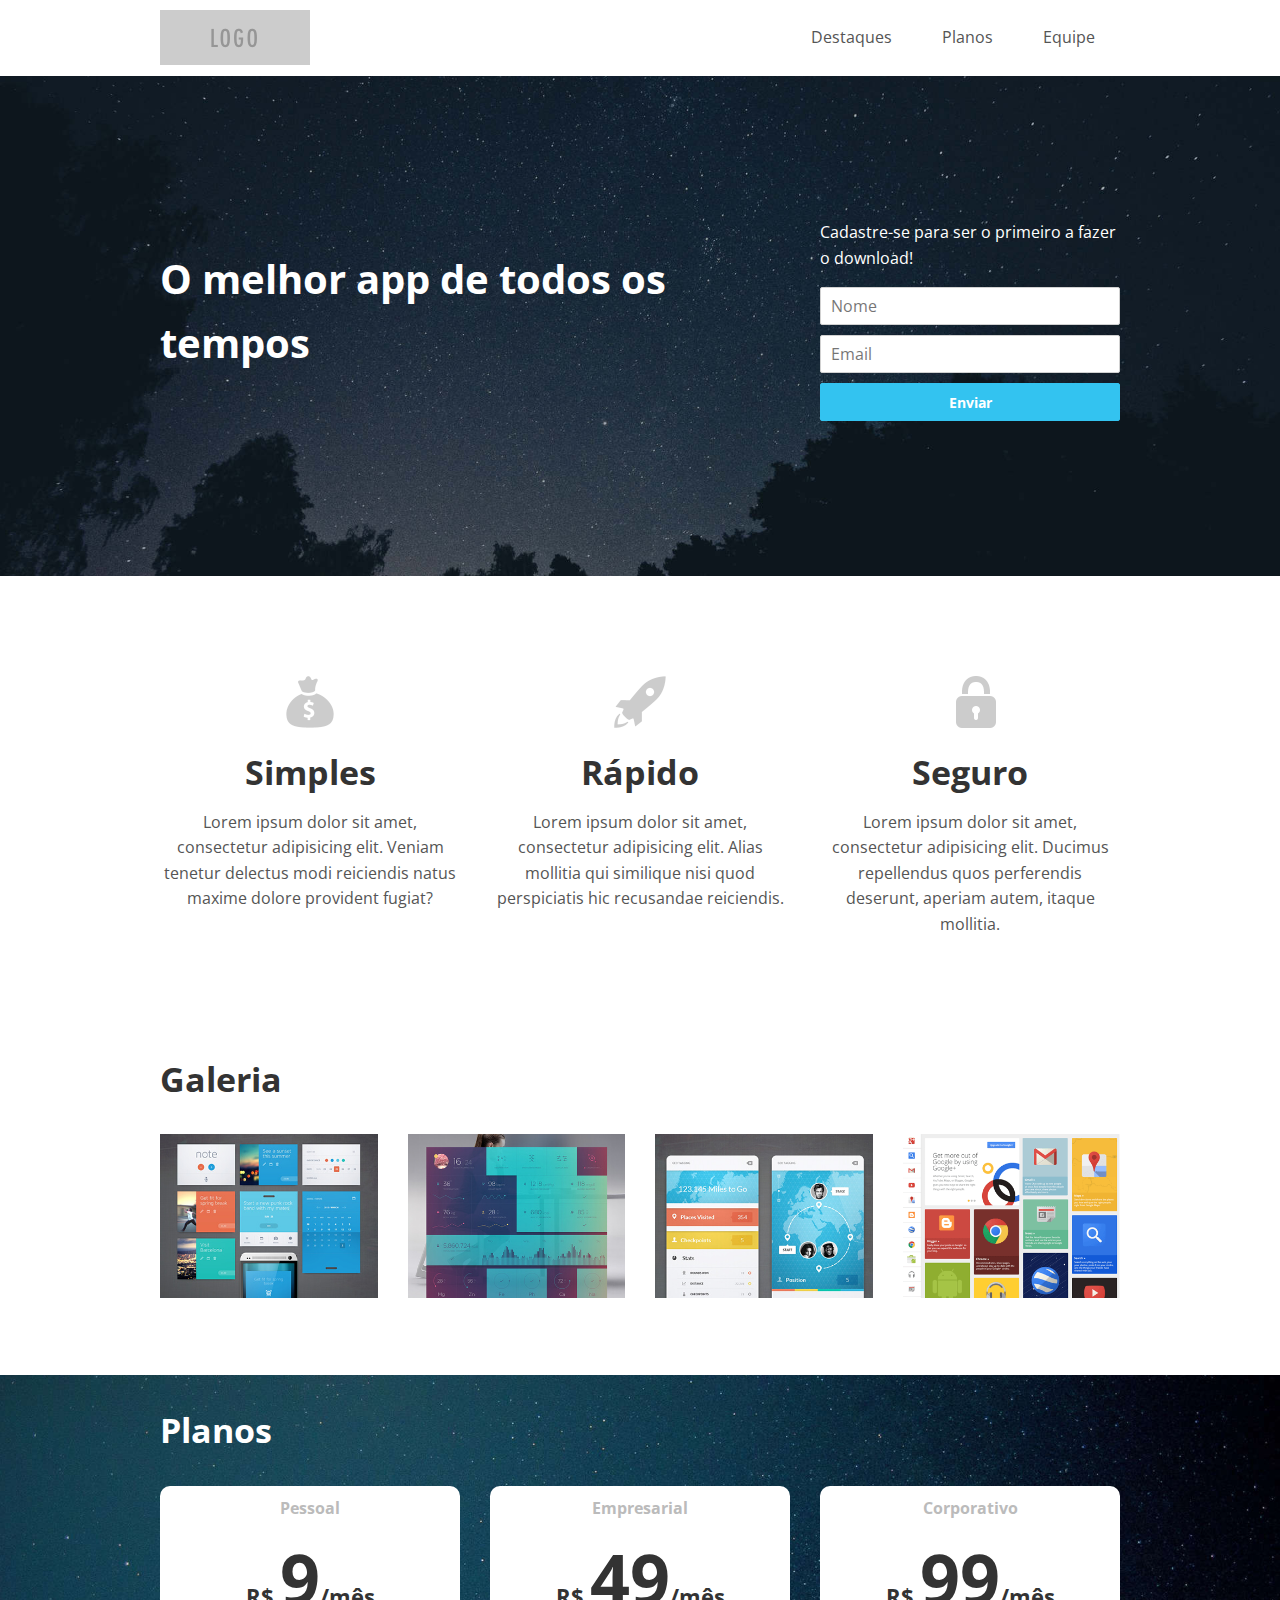
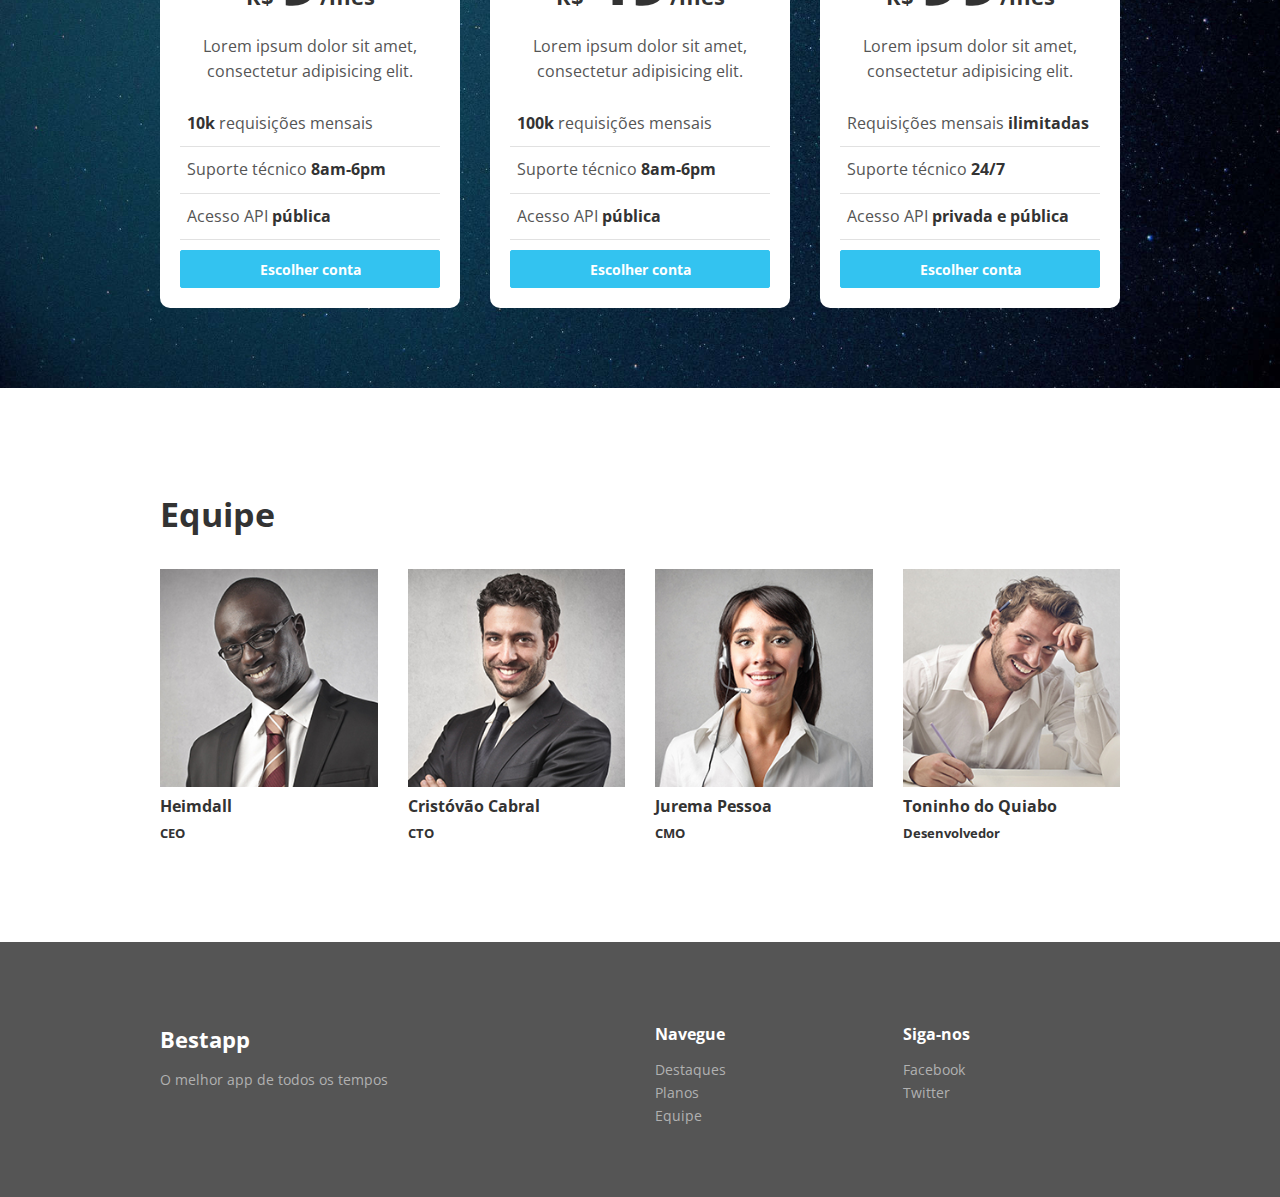
<file: index.html>
<!DOCTYPE html>
<html>
<head>
  <meta charset="UTF-8">
  <meta name="viewport" content="width=device-width, initial-scale=1.0, minimum-scale=1.0">
  <title>Projeto Orgânico CSS</title>
  <link rel="stylesheet" href="css/normalize.css">
  <link rel="stylesheet" href="css/organico.css">
  <link rel="stylesheet" href="css/style.css">
</head>
<body>

<div class="container">
  <nav class="linha nav">
    <div class="nav hamburguer">
      <img src="img/menu.png" width="25" height="25" alt="Ícone menu">
    </div>
    <div class="quatro colunas">
      <a href="#" class="nav logo">
        <img src="img/logo.png" width="150" height="55">
      </a>
    </div>
    <div class="oito colunas nav menu">
      <a href="#destaques" class="nav link">Destaques</a>
      <a href="#planos" class="nav link">Planos</a>
      <a href="#equipe" class="nav link">Equipe</a>
    </div>
  </nav>
</div>

<header class="header">
  <div class="container">
    <div class="linha">
      <div class="oito colunas">
        <h1 class="header titulo">O melhor app de todos os tempos</h1>
      </div>
      <div class="quatro colunas">
        <p class="header texto">Cadastre-se para ser o primeiro a fazer o download!</p>
        <form>
          <div class="linha">
            <div class="doze colunas">
              <input type="text" placeholder="Nome" class="u-width-100">
            </div>
          </div>
          <div class="linha">
            <div class="doze colunas">
              <input type="email" placeholder="Email" class="u-width-100">
            </div>
          </div>
          <div class="linha">
            <div class="doze colunas">
              <button class="botao destacado u-width-100">Enviar</button>
            </div>
          </div>
        </form>
      </div>
    </div>
  </div>
</header>

<div class="container">
  <section class="linha secao" id="destaques">
    <div class="quatro colunas destaque">
      <img src="img/pilas.png" width="52">
      <h2>Simples</h2>
      <p>Lorem ipsum dolor sit amet, consectetur adipisicing elit. Veniam tenetur delectus modi reiciendis natus maxime dolore provident fugiat?</p>
    </div>
    <div class="quatro colunas destaque">
      <img src="img/foguete.png" width="52">
      <h2>Rápido</h2>
      <p>Lorem ipsum dolor sit amet, consectetur adipisicing elit. Alias mollitia qui similique nisi quod perspiciatis hic recusandae reiciendis.</p>
    </div>
    <div class="quatro colunas destaque">
      <img src="img/cadeado.png" width="52">
      <h2>Seguro</h2>
      <p>Lorem ipsum dolor sit amet, consectetur adipisicing elit. Ducimus repellendus quos perferendis deserunt, aperiam autem, itaque mollitia.</p>
    </div>
  </section>
  <section class="linha secao">
    <div class="doze colunas">
      <h2>Galeria</h2>
    </div>

    <div class="tres colunas">
      <img src="img/galeria1.jpg" class="u-width-100" alt="Calendário do aplicativo">
    </div>
    <div class="tres colunas">
      <img src="img/galeria2.jpg" class="u-width-100" alt="Análise do aplicativo">
    </div>
    <div class="tres colunas">
      <img src="img/galeria3.jpg" class="u-width-100" alt="Mapa do aplicativo">
    </div>
    <div class="tres colunas">
      <img src="img/galeria4.jpg" class="u-width-100" alt="Tela inicial do aplicativo">
    </div>
  </section>
</div>

<div class="planos">
  <div class="container">
    <section class="linha secao" id="planos">
      <div class="doze colunas">
        <h2>Planos</h2>
      </div>
      <div class="quatro colunas plano">
        <div class="limitador">
          <div class="plano cabecalho">
            <p class="plano categoria">Pessoal</p>
            <h4 class="plano valor">R$ <span class="plano valor grande">9</span>/mês</h4>
            <p>Lorem ipsum dolor sit amet, consectetur adipisicing elit.</p>
          </div>
          <table class="u-width-100">
            <tbody>
              <tr>
                <td><strong>10k</strong> requisições mensais</td>
              </tr>
              <tr>
                <td>Suporte técnico <strong>8am-6pm</strong></td>
              </tr>
              <tr>
                <td>Acesso API <strong>pública</strong></td>
              </tr>
            </tbody>
          </table>
          <button class="botao destacado u-width-100">Escolher conta</button>
        </div>
      </div>
      <div class="quatro colunas plano">
        <div class="limitador">
          <div class="plano cabecalho">
            <p class="plano categoria">Empresarial</p>
            <h4 class="plano valor">R$ <span class="plano valor grande">49</span>/mês</h4>
            <p>Lorem ipsum dolor sit amet, consectetur adipisicing elit.</p>
          </div>
          <table class="u-width-100">
            <tbody>
              <tr>
                <td><strong>100k</strong> requisições mensais</td>
              </tr>
              <tr>
                <td>Suporte técnico <strong>8am-6pm</strong></td>
              </tr>
              <tr>
                <td>Acesso API <strong>pública</strong></td>
              </tr>
            </tbody>
          </table>
          <button class="botao destacado u-width-100">Escolher conta</button>
        </div>
      </div>
      <div class="quatro colunas plano">
        <div class="limitador">
          <div class="plano cabecalho">
            <p class="plano categoria">Corporativo</p>
            <h4 class="plano valor">R$ <span class="plano valor grande">99</span>/mês</h4>
            <p>Lorem ipsum dolor sit amet, consectetur adipisicing elit.</p>
          </div>
          <table class="u-width-100">
            <tbody>
              <tr>
                <td>Requisições mensais <strong>ilimitadas</strong></td>
              </tr>
              <tr>
                <td>Suporte técnico <strong>24/7</strong></td>
              </tr>
              <tr>
                <td>Acesso API <strong>privada e pública</strong></td>
              </tr>
            </tbody>
          </table>
          <button class="botao destacado u-width-100">Escolher conta</button>
        </div>
      </div>
    </section>
  </div>
</div>
  <div class="container">
    <section class="linha secao" id="equipe">
      <div class="doze colunas">
        <h2>Equipe</h2>
      </div>
      <div class="tres colunas">
        <img src="img/equipe4.jpg" class="u-width-100">
        <h5 class="equipe titulo">Heimdall<br><small>CEO</small></h5>
      </div>
      <div class="tres colunas">
        <img src="img/equipe2.jpg" class="u-width-100">
        <h5 class="equipe titulo">Cristóvão Cabral<br><small>CTO</small></h5>
      </div>
      <div class="tres colunas">
        <img src="img/equipe3.jpg" class="u-width-100">
        <h5 class="equipe titulo">Jurema Pessoa<br><small>CMO</small></h5>
      </div>
      <div class="tres colunas">
        <img src="img/equipe1.jpg" class="u-width-100">
        <h5 class="equipe titulo">Toninho do Quiabo<br><small>Desenvolvedor</small></h5>
      </div>
    </section>
  </div>


<footer class="rodape">
  <div class="container">
    <div class="linha">
      <div class="seis colunas">
        <h4 class="rodape titulo">Bestapp</h4>
        <p class="rodape texto">O melhor app de todos os tempos</p>
      </div>
      <div class="tres colunas">
        <h5 class="rodape titulo">Navegue</h5>
        <a class="rodape texto" href="#destaques">Destaques</a>
        <a class="rodape texto" href="#planos">Planos</a>
        <a class="rodape texto" href="#equipe">Equipe</a>
      </div>
      <div class="tres colunas">
        <h5 class="rodape titulo">Siga-nos</h5>
        <a class="rodape texto" href="#">Facebook</a>
        <a class="rodape texto" href="#">Twitter</a>
      </div>
    </div>
  </div>
</footer>

<script>
  window.addEventListener('DOMContentLoaded', function(e) {
    document.querySelector('.nav.hamburguer')
      .addEventListener('click', function() {
        document.querySelector('.nav.menu').classList.toggle('aberto');
      }, false);
  }, false);
</script>
</body>
</html>
</file>
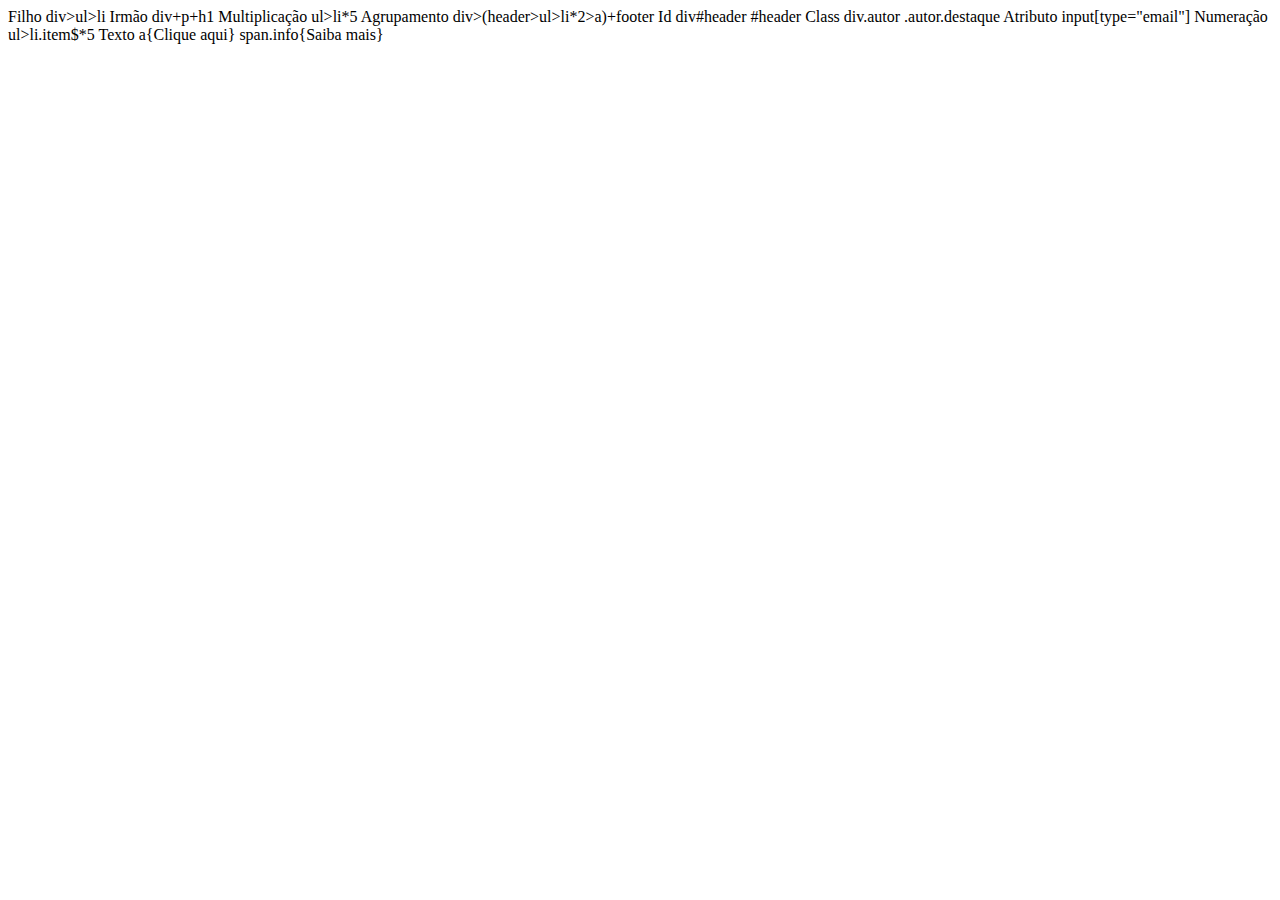
<file: emmet.html>
<!DOCTYPE html>
<html>
<head>
  <meta charset="UTF-8">
  <title>Emmet</title>
  <style>
    body {
      p10p
      pb10%
      m10
      mt10%
      fz2rem
      bdrs2px
      t0+l0
      w100p+h100px
      posr
      posa
      dib
      db
      ff
    }
  </style>
</head>
<body>
  Filho
  div>ul>li

  Irmão
  div+p+h1

  Multiplicação
  ul>li*5

  Agrupamento
  div>(header>ul>li*2>a)+footer

  Id
  div#header
  #header

  Class
  div.autor
  .autor.destaque

  Atributo
  input[type="email"]

  Numeração
  ul>li.item$*5

  Texto
  a{Clique aqui}
  span.info{Saiba mais}
</body>
</html>
</file>
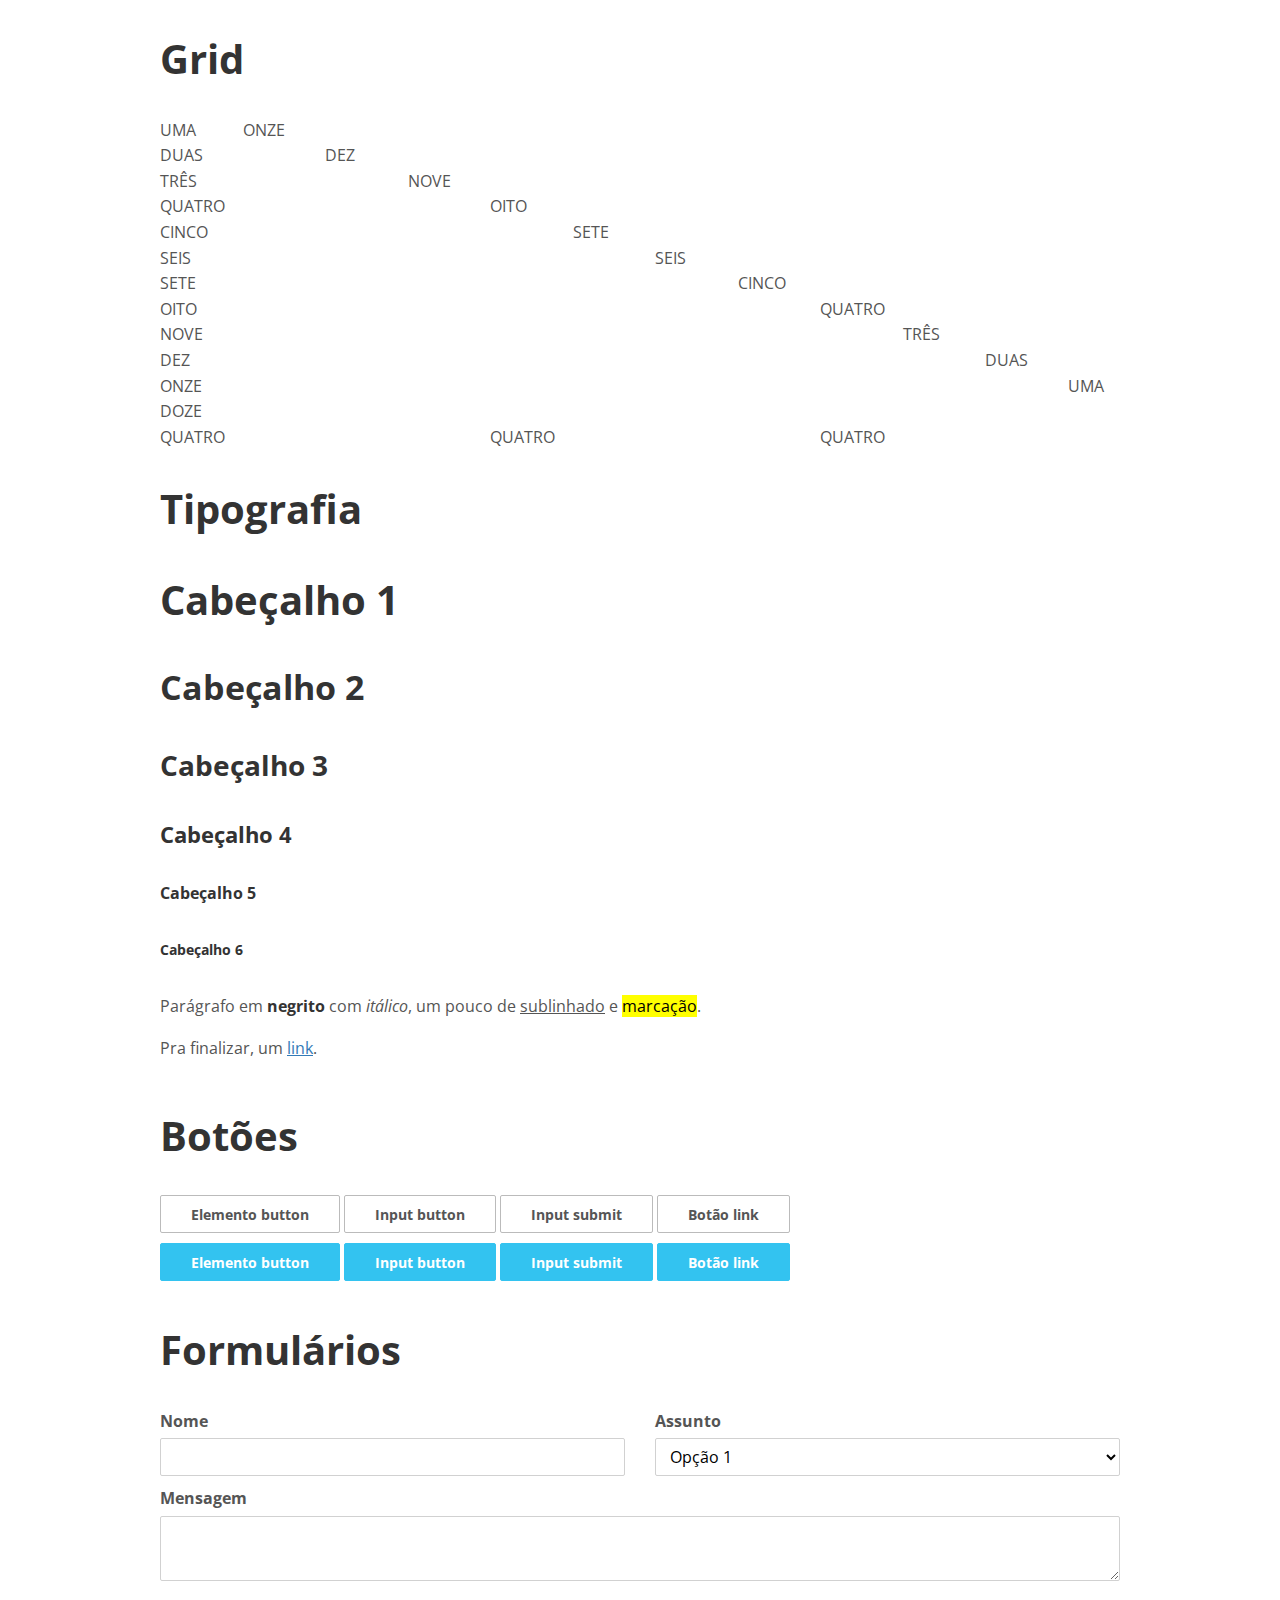
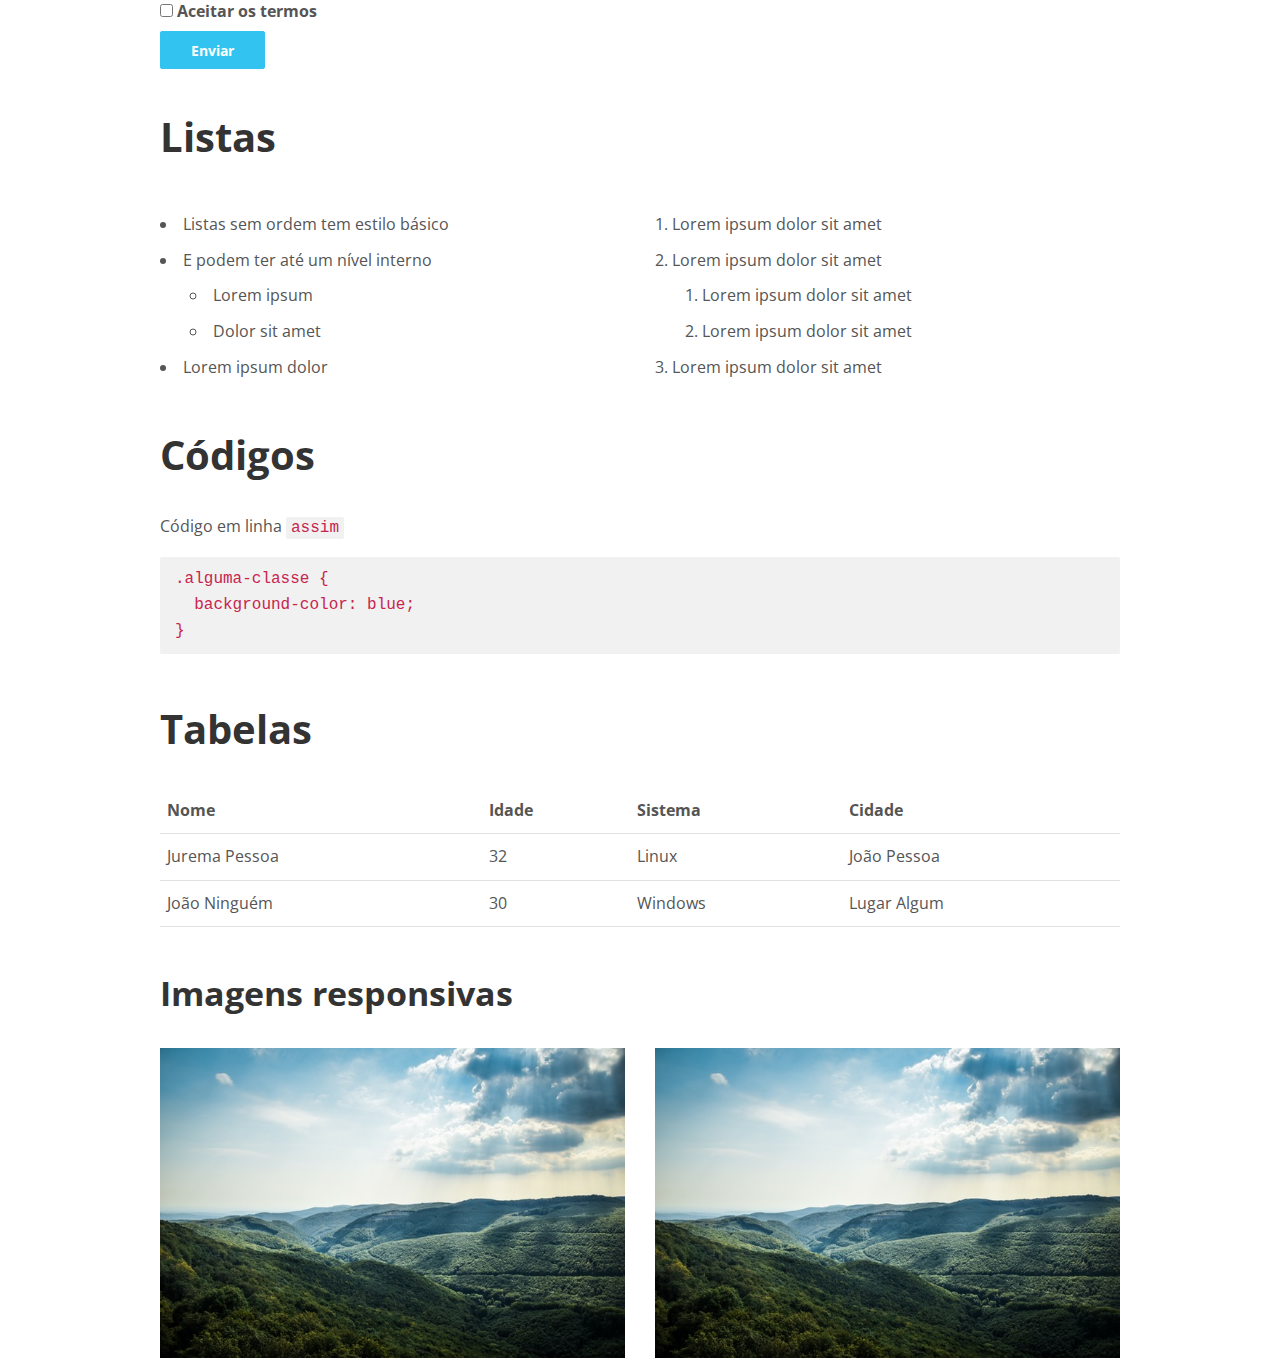
<file: organico.html>
<!DOCTYPE html>
<html>
<head>
  <meta charset="UTF-8">
  <meta name="viewport" content="width=device-width, initial-scale=1.0, minimum-scale=1.0">
  <title>Orgânico CSS</title>
  <link rel="stylesheet" href="css/normalize.css">
  <link rel="stylesheet" href="css/organico.css">
</head>
<body>

<div class="container">
  <div class="linha">
    <div class="doze colunas">
      <h1>Grid</h1>
    </div>
  </div>
  <div class="linha">
    <div class="uma coluna">UMA</div>
    <div class="onze colunas">ONZE</div>
  </div>
  <div class="linha">
    <div class="duas colunas">DUAS</div>
    <div class="dez colunas">DEZ</div>
  </div>
  <div class="linha">
    <div class="tres colunas">TRÊS</div>
    <div class="nove colunas">NOVE</div>
  </div>
  <div class="linha">
    <div class="quatro colunas">QUATRO</div>
    <div class="oito colunas">OITO</div>
  </div>
  <div class="linha">
    <div class="cinco colunas">CINCO</div>
    <div class="sete colunas">SETE</div>
  </div>
  <div class="linha">
    <div class="seis colunas">SEIS</div>
    <div class="seis colunas">SEIS</div>
  </div>
  <div class="linha">
    <div class="sete colunas">SETE</div>
    <div class="cinco colunas">CINCO</div>
  </div>
  <div class="linha">
    <div class="oito colunas">OITO</div>
    <div class="quatro colunas">QUATRO</div>
  </div>
  <div class="linha">
    <div class="nove colunas">NOVE</div>
    <div class="tres colunas">TRÊS</div>
  </div>
  <div class="linha">
    <div class="dez colunas">DEZ</div>
    <div class="duas colunas">DUAS</div>
  </div>
  <div class="linha">
    <div class="onze colunas">ONZE</div>
    <div class="uma coluna">UMA</div>
  </div>
  <div class="linha">
    <div class="doze colunas">DOZE</div>
  </div>
  <div class="linha">
    <div class="quatro colunas">QUATRO</div>
    <div class="quatro colunas">QUATRO</div>
    <div class="quatro colunas">QUATRO</div>
  </div>

  <div class="linha">
    <div class="doze colunas">
      <h1>Tipografia</h1>
      <h1>Cabeçalho 1</h1>
      <h2>Cabeçalho 2</h2>
      <h3>Cabeçalho 3</h3>
      <h4>Cabeçalho 4</h4>
      <h5>Cabeçalho 5</h5>
      <h6>Cabeçalho 6</h6>
      <p>Parágrafo em <strong>negrito</strong> com <em>itálico</em>, um pouco de <u>sublinhado</u> e <mark>marcação</mark>.</p>
      <p>Pra finalizar, um <a href="#">link</a>.</p>
    </div>
  </div>

  <div class="linha">
    <div class="doze colunas">
      <h1>Botões</h1>
      <button>Elemento button</button>
      <input type="button" value="Input button">
      <input type="submit" value="Input submit">
      <a href="#" class="botao">Botão link</a>
    </div>
  </div>

  <div class="linha">
    <div class="doze colunas">
      <button class="botao destacado">Elemento button</button>
      <input type="button" value="Input button" class="botao destacado">
      <input type="submit" value="Input submit" class="botao destacado">
      <a href="#" class="botao destacado">Botão link</a>
    </div>
  </div>

  <div class="linha">
    <div class="doze colunas">
      <h1>Formulários</h1>
      <form>
        <div class="linha">
          <div class="seis colunas">
            <label for="nome">Nome</label>
            <input type="text" id="nome" class="u-width-100">
          </div>
          <div class="seis colunas">
            <label for="assunto">Assunto</label>
            <select id="assunto" class="u-width-100">
              <option value="1">Opção 1</option>
              <option value="2">Opção 2</option>
              <option value="3">Opção 3</option>
            </select>
          </div>
        </div>
        <div class="linha">
          <div class="doze colunas">
            <label for="mensagem">Mensagem</label>
            <textarea id="mensagem" rows="10" class="u-width-100"></textarea>
          </div>
        </div>
        <div class="linha">
          <div class="doze colunas">
            <label>
              <input type="checkbox"> Aceitar os termos
            </label>
            <input type="submit" value="Enviar" class="botao destacado">
          </div>
        </div>
      </form>
    </div>
  </div>

  <div class="linha">
    <div class="doze colunas">
      <h1>Listas</h1>
    </div>
    <div class="seis colunas">
      <ul>
        <li>Listas sem ordem tem estilo básico</li>
        <li>
          E podem ter até um nível interno
          <ul>
            <li>Lorem ipsum</li>
            <li>Dolor sit amet</li>
          </ul>
        </li>
        <li>Lorem ipsum dolor</li>
      </ul>
    </div>
    <div class="seis colunas">
      <ol>
        <li>Lorem ipsum dolor sit amet</li>
        <li>
          Lorem ipsum dolor sit amet
          <ol>
            <li>Lorem ipsum dolor sit amet</li>
            <li>Lorem ipsum dolor sit amet</li>
          </ol>
        </li>
        <li>Lorem ipsum dolor sit amet</li>
      </ol>
    </div>
  </div>

  <div class="linha">
    <div class="doze colunas">
      <h1>Códigos</h1>
      <p>Código em linha <code>assim</code></p>
      <pre><code>.alguma-classe {
  background-color: blue;
}</code></pre>
    </div>
  </div>

  <div class="linha">
    <div class="doze colunas">
      <h1>Tabelas</h1>
      <table class="u-width-100">
        <thead>
          <tr>
            <th>Nome</th>
            <th>Idade</th>
            <th>Sistema</th>
            <th>Cidade</th>
          </tr>
        </thead>
        <tbody>
          <tr>
            <td>Jurema Pessoa</td>
            <td>32</td>
            <td>Linux</td>
            <td>João Pessoa</td>
          </tr>
          <tr>
            <td>João Ninguém</td>
            <td>30</td>
            <td>Windows</td>
            <td>Lugar Algum</td>
          </tr>
        </tbody>
      </table>
    </div>
  </div>

  <div class="linha">
    <div class="doze colunas">
      <h2>Imagens responsivas</h2>
    </div>
    <div class="seis colunas">
      <img src="img/vale.jpeg" alt="Vale" class="u-width-100">
    </div>
    <div class="seis colunas">
      <img src="img/vale.jpeg" alt="Vale" class="u-width-100">
    </div>
  </div>
</div> <!-- fim container -->
</body>
</html>
</file>
<file: css/organico.css>
/* Tabela de conteúdos
––––––––––––––––––––––––––––––––––––––––––––––––––
- Estilos base
- Grid
- Tipografia
- Links
- Botões
- Formulários
- Listas
- Código
- Tabelas
- Espaçamento
- Utilidades
*/

/* Estilos base
–––––––––––––––––––––––––––––––––––––––––––––––––– */
@import 'https://fonts.googleapis.com/css?family=Open+Sans:400,700';

html {
  font-size: 62.5%; /* 16px pra 10px */
}

body {
  color: #555;
  font-size: 1.6rem;
  font-weight: 400;
  font-family: "Open Sans" ,"Helvetica Neue", Arial, sans-serif;
  line-height: 1.6;
}

/* Grid
–––––––––––––––––––––––––––––––––––––––––––––––––– */
.container {
  box-sizing: border-box;
  padding-left: 1.5rem;
  padding-right: 1.5rem;
  width: 100%;
  max-width: 990px;
}

.linha {
  display: -webkit-box;
  display: -ms-flexbox;
  display: flex;
  -ms-flex-wrap: wrap;
      flex-wrap: wrap;
  margin-left: -1.5rem;
  margin-right: -1.5rem;
}

.coluna,
.colunas {
  box-sizing: border-box;
  padding-right: 1.5rem;
  padding-left: 1.5rem;
  width: 100%;
}

@media (min-width: 400px) {
  .container {
    width: 85%;
    margin: 0 auto;
  }
}

@media (min-width: 750px) {
  .container {
    width: 80%;
  }

  .uma.coluna,
  .uma.colunas {
    -webkit-box-flex: 0;
        -ms-flex: 0 0 8.33333333%;
            flex: 0 0 8.33333333%;
    max-width: 8.33333333%;
  }

  .duas.colunas {
    -webkit-box-flex: 0;
        -ms-flex: 0 0 16.66666667%;
            flex: 0 0 16.66666667%;
    max-width: 16.66666667%;
  }

  .tres.colunas {
    -webkit-box-flex: 0;
        -ms-flex: 0 0 25%;
            flex: 0 0 25%;
    max-width: 25%;
  }

  .quatro.colunas {
    -webkit-box-flex: 0;
        -ms-flex: 0 0 33.33333333%;
            flex: 0 0 33.33333333%;
    max-width: 33.33333333%;
  }

  .cinco.colunas {
    -webkit-box-flex: 0;
        -ms-flex: 0 0 41.66666667%;
            flex: 0 0 41.66666667%;
    max-width: 41.66666667%;
  }

  .seis.colunas {
    -webkit-box-flex: 0;
        -ms-flex: 0 0 50%;
            flex: 0 0 50%;
    max-width: 50%;
  }

  .sete.colunas {
    -webkit-box-flex: 0;
        -ms-flex: 0 0 58.33333333%;
            flex: 0 0 58.33333333%;
    max-width: 58.33333333%;
  }

  .oito.colunas {
    -webkit-box-flex: 0;
        -ms-flex: 0 0 66.66666667%;
            flex: 0 0 66.66666667%;
    max-width: 66.66666667%;
  }

  .nove.colunas {
    -webkit-box-flex: 0;
        -ms-flex: 0 0 75%;
            flex: 0 0 75%;
    max-width: 75%;
  }

  .dez.colunas {
    -webkit-box-flex: 0;
        -ms-flex: 0 0 83.33333333%;
            flex: 0 0 83.33333333%;
    max-width: 83.33333333%;
  }

  .onze.colunas {
    -webkit-box-flex: 0;
        -ms-flex: 0 0 91.66666667%;
            flex: 0 0 91.66666667%;
    max-width: 91.66666667%;
  }

  .doze.colunas {
    -webkit-box-flex: 0;
        -ms-flex: 0 0 100%;
            flex: 0 0 100%;
    max-width: 100%;
  }
}

/* Tipografia
–––––––––––––––––––––––––––––––––––––––––––––––––– */
h1,
h2,
h3,
h4,
h5,
h6,
strong {
  color: #333;
  font-weight: 700;
}

h1 {
  font-size: 4rem;
}

h2 {
  font-size: 3.4rem;
}

h3 {
  font-size: 2.8rem;
}

h4 {
  font-size: 2.2rem;
}

h5 {
  font-size: 1.6rem;
}

h6 {
  font-size: 1.4rem;
}

p {
  margin-top: 0;
}

/* Links
–––––––––––––––––––––––––––––––––––––––––––––––––– */
a {
  color: #337ab7;
}

a:hover,
a:focus {
  color: #23527c;
}

a:visited {
  color: #c34f4a;
}

/* Botões
–––––––––––––––––––––––––––––––––––––––––––––––––– */
.botao,
button,
input[type="submit"],
input[type="reset"],
input[type="button"] {
  display: inline-block;
  box-sizing: border-box;
  background-color: #fff;
  border: 1px solid #bbb;
  border-radius: 2px;
  color: #555;
  cursor: default;
  font-size: 1.4rem;
  font-weight: 700;
  line-height: 3.8rem;
  text-align: center;
  text-decoration: none;
  padding: 0 3rem;
  height: 3.8rem;
}

.botao:hover,
button:hover,
input[type="submit"]:hover,
input[type="reset"]:hover,
input[type="button"]:hover {
  border-color: #888;
  color: #333;
}

.botao:focus,
button:focus,
input[type="submit"]:focus,
input[type="reset"]:focus,
input[type="button"]:focus {
  background-color: #f1f1f1;
  border-color: #888;
  outline: 0;
}

.botao:active,
button:active,
input[type="submit"]:active,
input[type="reset"]:active,
input[type="button"]:active {
  box-shadow: inset 0 3px 5px rgba(0, 0, 0, .125);
}

.botao.destacado,
button.botao.destacado,
input[type="submit"].botao.destacado,
input[type="reset"].botao.destacado,
input[type="button"].botao.destacado {
  background-color: #33c3f0;
  border-color: #33c3f0;
  color:  #fff;
}

.botao.destacado:hover,
button.botao.destacado:hover,
input[type="submit"].botao.destacado:hover,
input[type="reset"].botao.destacado:hover,
input[type="button"].botao.destacado:hover,
.botao.destacado:focus,
button.botao.destacado:focus,
input[type="submit"].botao.destacado:focus,
input[type="reset"].botao.destacado:focus,
input[type="button"].botao.destacado:focus {
  background-color: #1eaedb;
  border-color: #1eaedb;
  color: #fff;
}

.botao:visited {
  color: #555
}

.botao.destacado:visited {
  color: #fff;
}

/* Formulários
–––––––––––––––––––––––––––––––––––––––––––––––––– */
input[type="email"],
input[type="number"],
input[type="search"],
input[type="text"],
input[type="tel"],
input[type="url"],
input[type="password"],
textarea,
select {
  box-sizing: border-box;
  box-shadow: none;
  background-color: #fff;
  border: 1px solid #d1d1d1;
  border-radius: 2px;
  font: inherit;
  padding: .6rem 1rem;
  height: 3.8rem;
}

input[type="email"]:focus,
input[type="number"]:focus,
input[type="search"]:focus,
input[type="text"]:focus,
input[type="tel"]:focus,
input[type="url"]:focus,
input[type="password"]:focus,
textarea:focus,
select:focus {
  border: 1px solid #33c3f0;
  outline: 0;
}

textarea {
  min-height: 6.5rem;
}

label {
  display: block;
  font-weight: 700;
}

/* Listas
–––––––––––––––––––––––––––––––––––––––––––––––––– */
ol,
ul {
  list-style-position: inside;
  padding-left: 0;
}

ul ul,
ul ol,
ol ol,
ol ul {
  padding-left: 3rem;
  margin-top: 1rem;
}

li {
  margin-bottom: 1rem;
}

/* Código
–––––––––––––––––––––––––––––––––––––––––––––––––– */
code {
  background-color: #f1f1f1;
  border-radius: 2px;
  color: #c7254e;
  padding: .2rem .5rem;
}

pre > code {
  display: block;
  padding: 1rem 1.5rem;
}

/* Tabelas
–––––––––––––––––––––––––––––––––––––––––––––––––– */
table {
  border-collapse: collapse;
}

th,
td {
  border-bottom: 1px solid #e1e1e1;
  padding: 1rem .7rem;
  text-align: left;
}

/* Espaçamento
–––––––––––––––––––––––––––––––––––––––––––––––––– */
.botao,
button,
input,
select,
textarea,
table {
  margin-bottom: 1rem;
}

label {
  margin-bottom: .4rem;
}

/* Utilidades
–––––––––––––––––––––––––––––––––––––––––––––––––– */
.u-width-100 {
  box-sizing: border-box;
  width: 100%;
}
</file>
<file: css/style.css>
nav.nav {
  position: relative;
}

.nav.hamburguer {
  position: absolute;
  padding: 1rem;
  top: 1.5rem;
  right: 1rem;
  cursor: pointer;
}

.nav.logo {
  display: inline-block;
  padding: 1rem 0 .3rem;
}

.nav.link {
  display: inline-block;
  color:  #555;
  padding: 2.5rem;
  padding-left: 0;
  text-decoration: none;
}

.nav.link:visited {
  color:  #555;
}

.nav.menu {
  display: flex;
  justify-content: flex-start;
  flex-flow: column nowrap;
  max-height: 0;
  overflow: hidden;
  transition: all ease-in-out .2s;
}

.nav.menu.aberto {
  max-height: 30rem;
}

@media (min-width: 750px) {
  .nav.link {
    padding-left: 2.5rem;
  }

  .nav.menu {
    justify-content: flex-end;
    flex-flow: row wrap;
    max-height: 20rem;
  }

  .nav.hamburguer {
    display: none;
  }
}

header.header {
  background-image: url('../img/ceu.jpeg');
  background-position: center;
  background-size: cover;
  background-repeat: no-repeat; 
  display: flex;
  justify-content: center;
  align-items: center;
  width: 100%;
  height: 500px;
}

.header.titulo,
.header.texto {
  color: #fff;
}

.destaque {
  text-align: center;
  margin-top: 3rem;
}

.destaque h2 {
  margin: 1rem 0;
}

.secao {
  margin-top: 3rem;
  margin-bottom: 3rem;
}

@media (min-width: 750px) {
  .secao {
    margin-top: 7rem;
    margin-bottom: 7rem;
  }
}

.planos {
  background-image: url('../img/estrelas.jpg');
  background-position: center;
  background-size: cover;
  background-repeat: no-repeat;
  padding-bottom: 1rem;
}

.planos h2 {
  color: #fff;
}

.limitador {
  background-color: #fff;
  padding: 1rem 2rem;
  border-radius: 10px;
}

.plano {
  margin-bottom: 4rem;
}

@media (min-width: 750px) {
  .plano {
    margin-bottom: 0;
  }
}

.plano.cabecalho {
  text-align: center;
}

.plano.categoria {
  color: #bbb;
  font-weight: bold;
  margin: 0;
}

.plano.valor {
  margin: 0;
}

.plano.valor.grande {
  font-size: 7rem;
}

.equipe.titulo {
  margin-top: 0;
}

footer.rodape {
  padding: 7rem 0;
  background: #555;
  color: #b1b1b1;
}

.rodape.titulo {
  color: #fff;
  margin: 1rem 0;
}

.rodape.texto,
a.rodape.texto {
  font-size: .9em;
  display: block;
  color: #b1b1b1;
  text-decoration: none;
}
</file>
